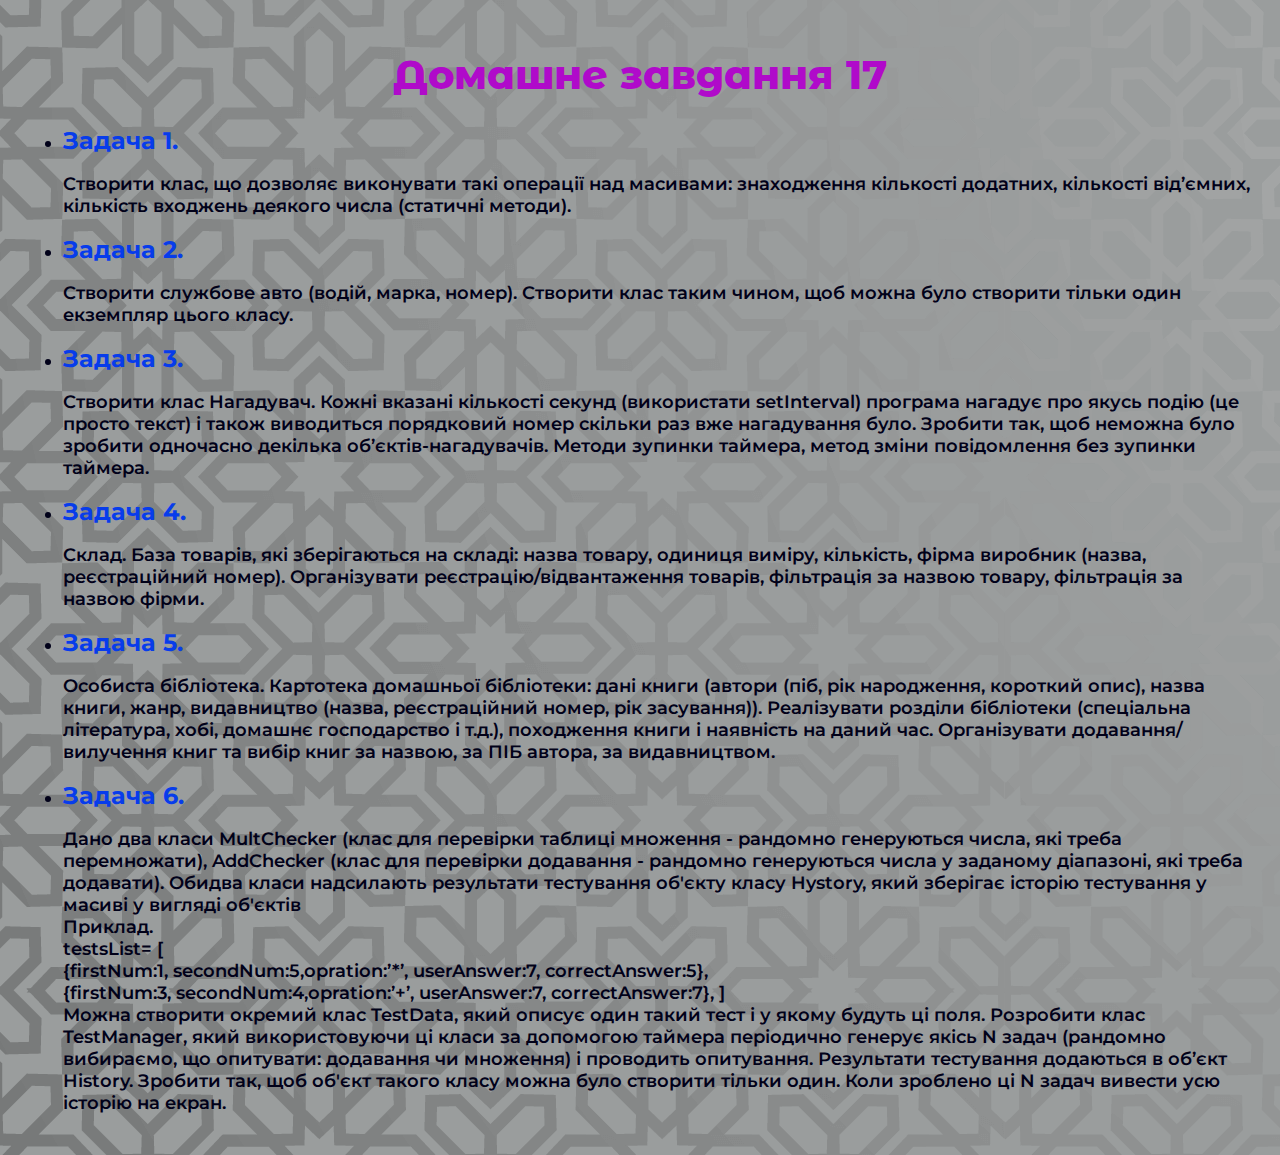
<file: index.html>
<!DOCTYPE html>
<html lang="en">
  <head>
    <meta charset="UTF-8" />
    <meta http-equiv="X-UA-Compatible" content="IE=edge" />
    <meta name="viewport" content="width=device-width, initial-scale=1.0" />
    <link rel="stylesheet" href="./style.css" />
    <link rel="preconnect" href="https://fonts.googleapis.com" />
    <link rel="preconnect" href="https://fonts.gstatic.com" crossorigin />
    <link
      href="https://fonts.googleapis.com/css2?family=Montserrat+Alternates:wght@800&family=Montserrat:wght@500;700&display=swap"
      rel="stylesheet"
    />
    <title>Домашне завдання 17</title>
  </head>

  <body>
    <div class="wrapper">
      <h1>Домашне завдання 17</h1>
      <ul>
        <li>
          <a href="./tasks/task1.html">Задача 1.</a>
          <p>
            Створити клас, що дозволяє виконувати такі операції над масивами:
            знаходження кількості додатних, кількості від’ємних, кількість
            входжень деякого числа (статичні методи).
          </p>
        </li>
        <li>
          <a href="./tasks/task2.html">Задача 2.</a>
          <p>
            Створити службове авто (водій, марка, номер). Створити клас таким
            чином, щоб можна було створити тільки один екземпляр цього класу.
          </p>
        </li>
        <li>
          <a href="./tasks/task3.html">Задача 3.</a>
          <p>
            Створити клас Нагадувач. Кожні вказані кількості секунд (використати
            setInterval) програма нагадує про якусь подію (це просто текст) і
            також виводиться порядковий номер скільки раз вже нагадування було.
            Зробити так, щоб неможна було зробити одночасно декілька
            об’єктів-нагадувачів. Методи зупинки таймера, метод зміни
            повідомлення без зупинки таймера.
          </p>
        </li>
        <li>
          <a href="./tasks/task4.html">Задача 4.</a>
          <p>
            Склад. База товарів, які зберігаються на складі: назва товару,
            одиниця виміру, кількість, фірма виробник (назва, реєстраційний
            номер). Організувати реєстрацію/відвантаження товарів, фільтрація за
            назвою товару, фільтрація за назвою фірми.
          </p>
        </li>
        <li>
          <a href="./tasks/task5.html">Задача 5.</a>
          <p>
            Особиста бібліотека. Картотека домашньої бібліотеки: дані книги
            (автори (піб, рік народження, короткий опис), назва книги, жанр,
            видавництво (назва, реєстраційний номер, рік засування)).
            Реалізувати розділи бібліотеки (спеціальна література, хобі, домашнє
            господарство і т.д.), походження книги і наявність на даний час.
            Організувати додавання/вилучення книг та вибір книг за назвою, за
            ПІБ автора, за видавництвом.
          </p>
        </li>
        <li>
          <a href="./tasks/task6.html">Задача 6.</a>
          <p>
            Дано два класи MultChecker (клас для перевірки таблиці множення -
            рандомно генеруються числа, які треба перемножати), AddChecker (клас
            для перевірки додавання - рандомно генеруються числа у заданому
            діапазоні, які треба додавати). Обидва класи надсилають результати
            тестування об'єкту класу Hystory, який зберігає історію тестування у
            масиві у вигляді об'єктів<br />
            Приклад.<br />
            testsList= [<br />
            {firstNum:1, secondNum:5,opration:’*’, userAnswer:7,
            correctAnswer:5},<br />
            {firstNum:3, secondNum:4,opration:’+’, userAnswer:7,
            correctAnswer:7}, ]<br />
            Можна створити окремий клас TestData, який описує один такий тест і
            у якому будуть ці поля. Розробити клас TestManager, який
            використовуючи ці класи за допомогою таймера періодично генерує
            якісь N задач (рандомно вибираємо, що опитувати: додавання чи
            множення) і проводить опитування. Результати тестування додаються в
            об’єкт History. Зробити так, щоб об'єкт такого класу можна було
            створити тільки один. Коли зроблено ці N задач вивести усю історію
            на екран.
          </p>
        </li>
      </ul>
    </div>
  </body>
</html>
</file>
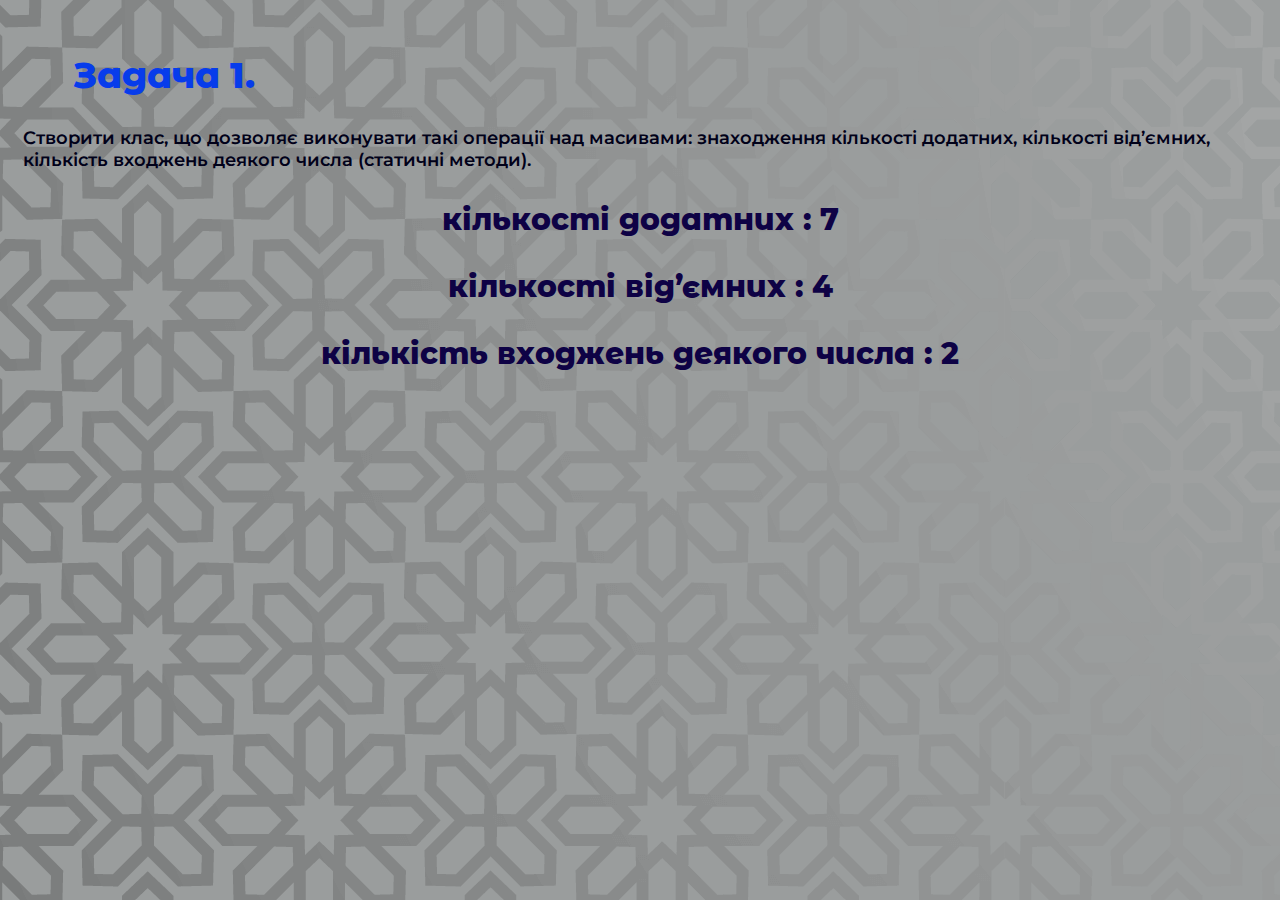
<file: tasks/task1.html>
<!DOCTYPE html>
<html lang="en">
  <head>
    <meta charset="UTF-8" />
    <meta http-equiv="X-UA-Compatible" content="IE=edge" />
    <meta name="viewport" content="width=device-width, initial-scale=1.0" />
    <link rel="stylesheet" href="../style.css" />
    <link rel="preconnect" href="https://fonts.googleapis.com" />
    <link rel="preconnect" href="https://fonts.gstatic.com" crossorigin />
    <link
      href="https://fonts.googleapis.com/css2?family=Montserrat+Alternates:wght@800&family=Montserrat:wght@400;600&display=swap"
      rel="stylesheet"
    />
    <title>Задача 1</title>
  </head>

  <body>
    <div class="wrapper">
      <h2>Задача 1.</h2>
      <p>
        Створити клас, що дозволяє виконувати такі операції над масивами:
        знаходження кількості додатних, кількості від’ємних, кількість входжень
        деякого числа (статичні методи).
      </p>
      <script>
        class ExecutionOfOperations {
          static NumPositiveNumbers(numArr) {
            let PositiveCounter = 0
            for (let num of numArr) {
              if (num > 0) PositiveCounter++
            }
            return PositiveCounter
          }
          static NumNegativeNumbers(numArr) {
            let NegativeCounter = 0
            for (let num of numArr) {
              if (num < 0) NegativeCounter++
            }
            return NegativeCounter
          }
          static NumCertainNumbers(numArr, number) {
            let CertainCounter = 0
            for (let num of numArr) {
              if (num === number) CertainCounter++
            }
            return CertainCounter
          }
        }
        let numArr = [5, 10 - 7, 7, 3, -5, 8, 7, -2, -9, 4, -6]
        document.write(
          `<h3>кількості додатних : ${ExecutionOfOperations.NumPositiveNumbers(
            numArr
          )}</h3>`
        )
        document.write(
          `<h3>кількості від’ємних : ${ExecutionOfOperations.NumNegativeNumbers(
            numArr
          )}</h3>`
        )
        document.write(
          `<h3>кількість входжень
        деякого числа : ${ExecutionOfOperations.NumCertainNumbers(
          numArr,
          7
        )}</h3>`
        )
      </script>
    </div>
  </body>
</html>
</file>
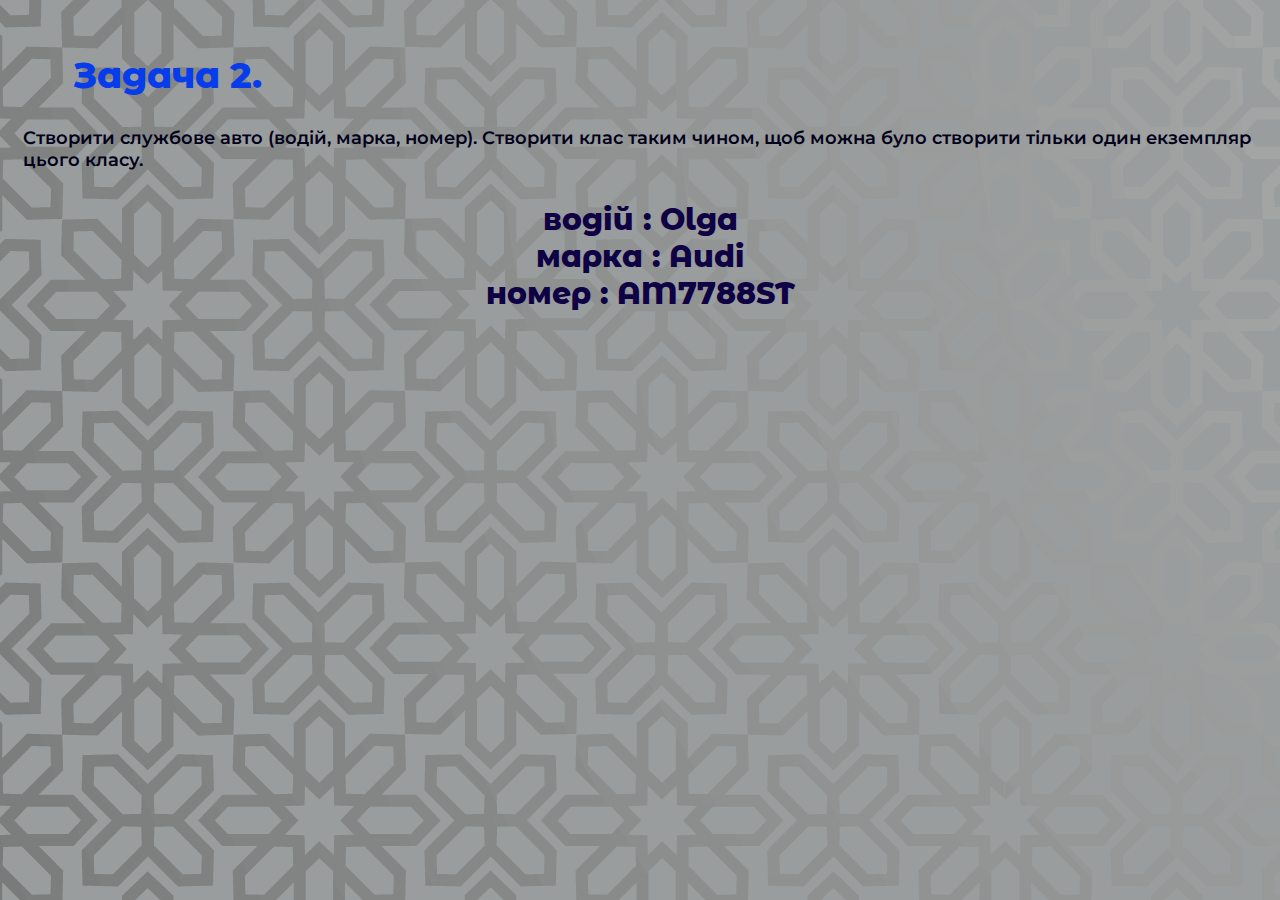
<file: tasks/task2.html>
<!DOCTYPE html>
<html lang="en">
  <head>
    <meta charset="UTF-8" />
    <meta http-equiv="X-UA-Compatible" content="IE=edge" />
    <meta name="viewport" content="width=device-width, initial-scale=1.0" />
    <link rel="stylesheet" href="../style.css" />
    <link rel="preconnect" href="https://fonts.googleapis.com" />
    <link rel="preconnect" href="https://fonts.gstatic.com" crossorigin />
    <link
      href="https://fonts.googleapis.com/css2?family=Montserrat+Alternates:wght@800&family=Montserrat:wght@400;600&display=swap"
      rel="stylesheet"
    />
    <title>Задача 2</title>
  </head>

  <body>
    <div class="wrapper">
      <h2>Задача 2.</h2>
      <p>
        Створити службове авто (водій, марка, номер). Створити клас таким чином,
        щоб можна було створити тільки один екземпляр цього класу.
      </p>
      <script>
        class CompanyCar {
          static carObj
          constructor(driver, brand, number) {
            if (CompanyCar.carObj) return CompanyCar.carObj
            this.driver = driver
            this.brand = brand
            this.number = number
            CompanyCar.carObj = this
          }
          toString() {
            return `<h3>водій : ${this.driver}<br>марка : ${this.brand}<br>номер : ${this.number}</h3>`
          }
        }
        companyCar = new CompanyCar("Olga", "Audi", "AM7788ST")
        document.write(`${companyCar}`)
      </script>
    </div>
  </body>
</html>
</file>
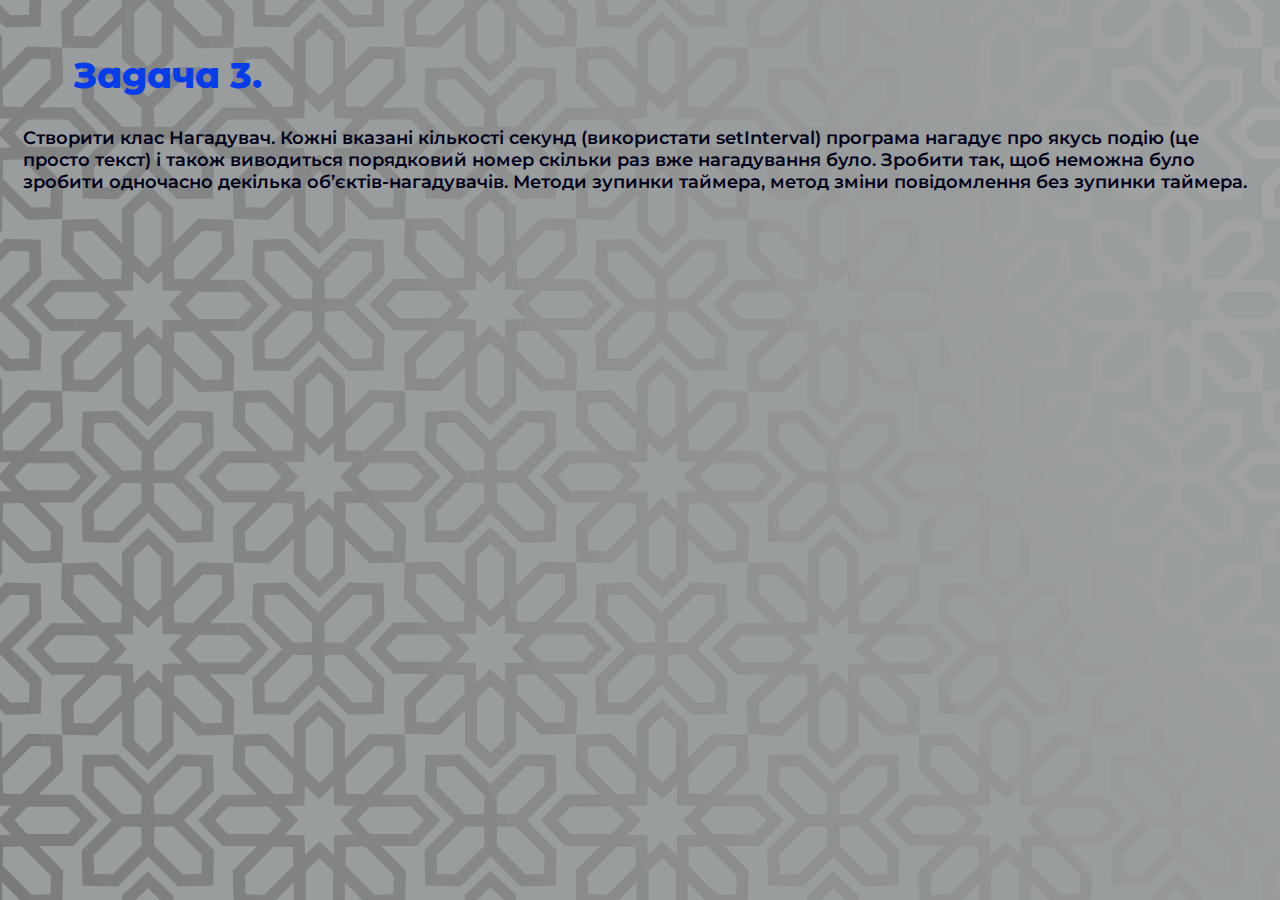
<file: tasks/task3.html>
<!DOCTYPE html>
<html lang="en">
  <head>
    <meta charset="UTF-8" />
    <meta http-equiv="X-UA-Compatible" content="IE=edge" />
    <meta name="viewport" content="width=device-width, initial-scale=1.0" />
    <link rel="stylesheet" href="../style.css" />
    <link rel="preconnect" href="https://fonts.googleapis.com" />
    <link rel="preconnect" href="https://fonts.gstatic.com" crossorigin />
    <link
      href="https://fonts.googleapis.com/css2?family=Montserrat+Alternates:wght@800&family=Montserrat:wght@400;600&display=swap"
      rel="stylesheet"
    />
    <title>Задача 3</title>
  </head>

  <body>
    <div class="wrapper">
      <h2>Задача 3.</h2>
      <p>
        Створити клас Нагадувач. Кожні вказані кількості секунд (використати
        setInterval) програма нагадує про якусь подію (це просто текст) і також
        виводиться порядковий номер скільки раз вже нагадування було. Зробити
        так, щоб неможна було зробити одночасно декілька об’єктів-нагадувачів.
        Методи зупинки таймера, метод зміни повідомлення без зупинки таймера.
      </p>
      <script>
        class Reminder {
          static reminderObj
          constructor(message, time) {
            if (Reminder.reminderObj) return Reminder.reminderObj
            this.message = message
            this.time = time
            this.timer
            this.counter = 1
            Reminder.reminderObj = this
          }
          timer() {
            this.timer = setInterval(() => {
              document.write(`${this.message} ${this.counter}<br>`)
              this.counter++
            }, this.time * 1000)
          }
          stopTimer(valueTime) {
            setTimeout(() => {
              clearInterval(this.timer)
            }, valueTime * 1000)
          }
          newMessage(valueMessage, valueTime) {
            setTimeout(() => {
              this.message = valueMessage
            }, valueTime * 1000)
          }
        }
        let reminder = new Reminder("перше нагадування", 2)
        reminder.timer()
        reminder.stopTimer(12)
        reminder.newMessage("друге нагадування", 6)
      </script>
    </div>
  </body>
</html>
</file>
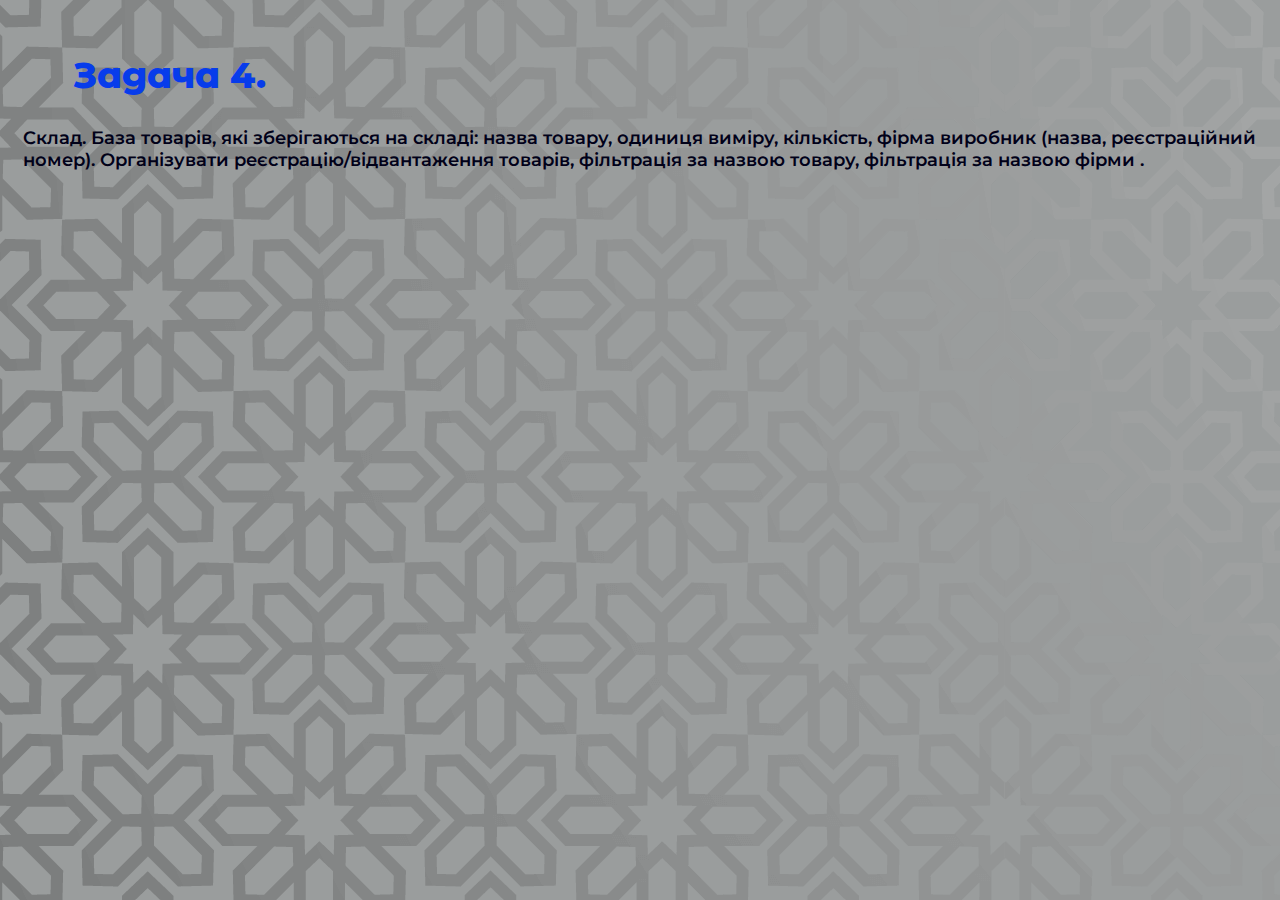
<file: tasks/task4.html>
<!DOCTYPE html>
<html lang="en">
  <head>
    <meta charset="UTF-8" />
    <meta http-equiv="X-UA-Compatible" content="IE=edge" />
    <meta name="viewport" content="width=device-width, initial-scale=1.0" />
    <link rel="stylesheet" href="../style.css" />
    <link rel="preconnect" href="https://fonts.googleapis.com" />
    <link rel="preconnect" href="https://fonts.gstatic.com" crossorigin />
    <link
      href="https://fonts.googleapis.com/css2?family=Montserrat+Alternates:wght@800&family=Montserrat:wght@400;600&display=swap"
      rel="stylesheet"
    />
    <title>Задача 4</title>
  </head>

  <body>
    <div class="wrapper">
      <h2>Задача 4.</h2>
      <p>
        Склад. База товарів, які зберігаються на складі: назва товару, одиниця
        виміру, кількість, фірма виробник (назва, реєстраційний номер).
        Організувати реєстрацію/відвантаження товарів, фільтрація за назвою
        товару, фільтрація за назвою фірми .
      </p>
      <script>
        class Product {
          constructor(initProduct) {
            this.productName = initProduct.productName
            this.unit = initProduct.unit
            this.quantity = initProduct.quantity
            this.company = new Company(initProduct)
          }
          toString() {
            return `<span><br>назва товару : ${this.productName}<br>одиниця виміру : ${this.unit}; кількість : ${this.quantity}<br>фірма виробник : ${this.company}</span>`
          }
        }
        class Company {
          constructor({ companyTitle, companyId }) {
            this.companyTitle = companyTitle
            this.companyId = companyId
          }
          toString() {
            return `<span>назва : ${this.companyTitle}; реєстраційний номер : ${this.companyId}</span>`
          }
        }
        class Stock {
          constructor(productList) {
            this.products = [...productList]
          }
          //реєстрація товарів
          registrstionProduct(newProduct) {
            this.products.push(newProduct)
          }
          //відвантаження товарів
          shipmentProduct(productName, quantity, companyTitle) {
            for (const product of this.products) {
              if (
                product.productName === productName &&
                product.quantity >= quantity &&
                product.company.companyTitle === companyTitle
              )
                product.quantity -= quantity
            }
          }
          // фільтрація за назвою товару
          filterForProductName(productName) {
            return this.products.filter(
              (item) => item.productName === productName
            )
          }
          // фільтрація за назвою фірми
          filterForCompanyTitle(companyTitle) {
            return this.products.filter(
              (item) => item.company.companyTitle === companyTitle
            )
          }
          toString() {
            return `${this.products}`
          }
        }
        const productList = [
          new Product({
            productName: "product1",
            unit: "pieces",
            quantity: "10",
            companyTitle: "Title1",
            companyId: 123456,
          }),
          new Product({
            productName: "product1",
            unit: "pieces",
            quantity: "15",
            companyTitle: "Title2",
            companyId: 456789,
          }),
          new Product({
            productName: "product1",
            unit: "pieces",
            quantity: "20",
            companyTitle: "Title3",
            companyId: 987654,
          }),
          new Product({
            productName: "product2",
            unit: "pieces",
            quantity: "20",
            companyTitle: "Title1",
            companyId: 123456,
          }),
          new Product({
            productName: "product2",
            unit: "pieces",
            quantity: "15",
            companyTitle: "Title2",
            companyId: 456789,
          }),
          new Product({
            productName: "product2",
            unit: "pieces",
            quantity: "10",
            companyTitle: "Title3",
            companyId: 987654,
          }),
          new Product({
            productName: "product3",
            unit: "pieces",
            quantity: "25",
            companyTitle: "Title1",
            companyId: 123456,
          }),
          new Product({
            productName: "product3",
            unit: "pieces",
            quantity: "30",
            companyTitle: "Title2",
            companyId: 456789,
          }),
          new Product({
            productName: "product3",
            unit: "pieces",
            quantity: "10",
            companyTitle: "Title3",
            companyId: 987654,
          }),
        ]
        stock = new Stock(productList)
        stock.shipmentProduct("product2", 5, "Title2")
        stock.filterForProductName("product2")
        stock.filterForCompanyTitle("Title2")
      </script>
    </div>
  </body>
</html>
</file>
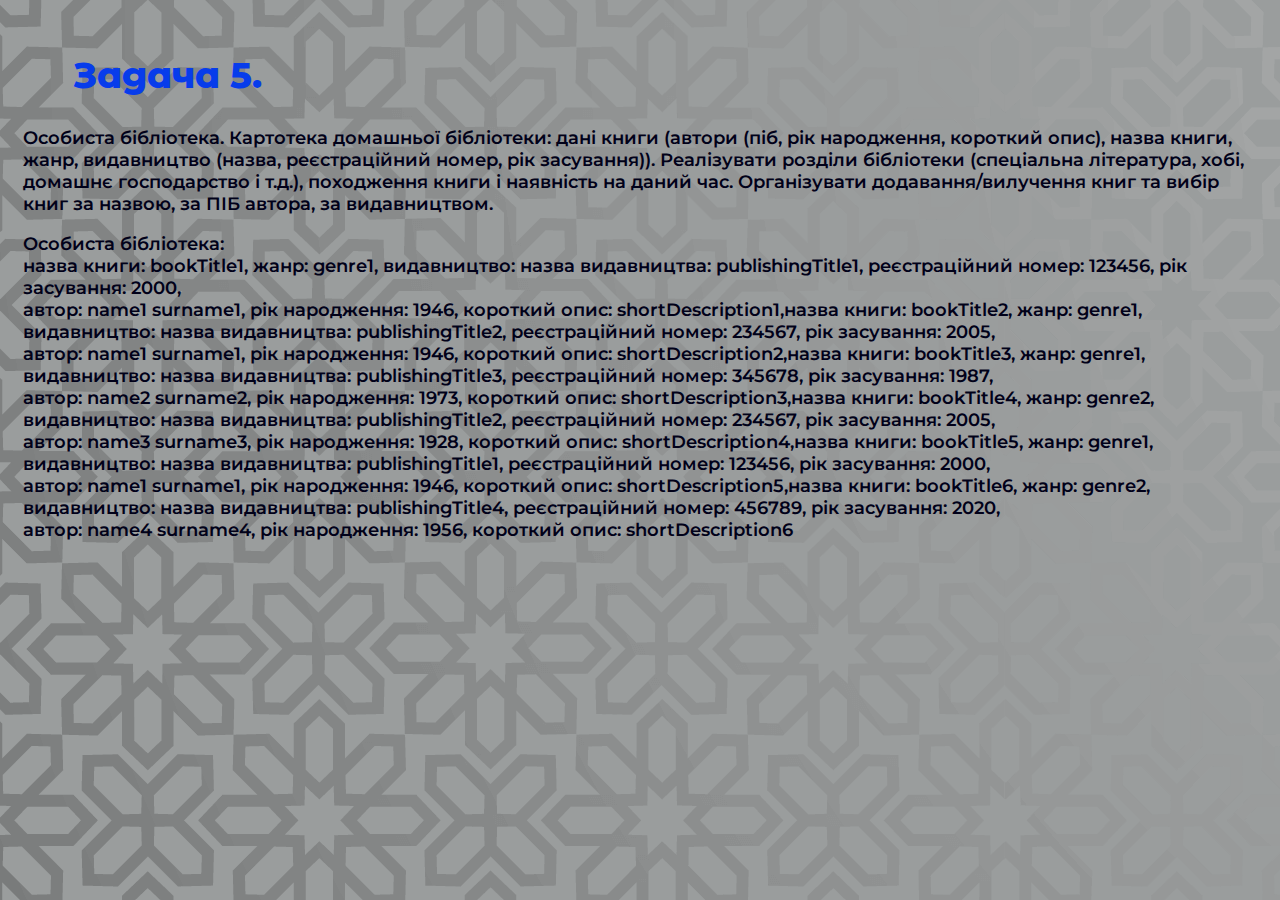
<file: tasks/task5.html>
<!DOCTYPE html>
<html lang="en">
  <head>
    <meta charset="UTF-8" />
    <meta http-equiv="X-UA-Compatible" content="IE=edge" />
    <meta name="viewport" content="width=device-width, initial-scale=1.0" />
    <link rel="stylesheet" href="../style.css" />
    <link rel="preconnect" href="https://fonts.googleapis.com" />
    <link rel="preconnect" href="https://fonts.gstatic.com" crossorigin />
    <link
      href="https://fonts.googleapis.com/css2?family=Montserrat+Alternates:wght@800&family=Montserrat:wght@400;600&display=swap"
      rel="stylesheet"
    />
    <title>Задача 5</title>
  </head>

  <body>
    <div class="wrapper">
      <h2>Задача 5.</h2>
      <p>
        Особиста бібліотека. Картотека домашньої бібліотеки: дані книги (автори
        (піб, рік народження, короткий опис), назва книги, жанр, видавництво
        (назва, реєстраційний номер, рік засування)). Реалізувати розділи
        бібліотеки (спеціальна література, хобі, домашнє господарство і т.д.),
        походження книги і наявність на даний час. Організувати
        додавання/вилучення книг та вибір книг за назвою, за ПІБ автора, за
        видавництвом.
      </p>
      <script>
        class Author {
          constructor({ name, surname, yearOfBirth, shortDescription }) {
            this.name = name
            this.surname = surname
            this.yearOfBirth = yearOfBirth
            this.shortDescription = shortDescription
          }
          get fullname() {
            return this.name + " " + this.surname
          }
          toString() {
            return `автор: ${this.fullname}, рік народження: ${this.yearOfBirth}, короткий опис: ${this.shortDescription}`
          }
        }
        class Publishing {
          constructor({
            publishingTitle,
            registrationNumber,
            yearOfFoundation,
          }) {
            this.publishingTitle = publishingTitle
            this.registrationNumber = registrationNumber
            this.yearOfFoundation = yearOfFoundation
          }
          toString() {
            return `назва видавництва: ${this.publishingTitle}, реєстраційний номер: ${this.registrationNumber}, рік засування: ${this.yearOfFoundation}`
          }
        }
        class Book {
          constructor(initBook) {
            this.bookTitle = initBook.bookTitle
            this.genre = initBook.genre
            this.publishing = new Publishing(initBook)
            this.author = new Author(initBook)
          }
          toString() {
            return `назва книги: ${this.bookTitle}, жанр: ${this.genre}, видавництво: ${this.publishing},<br> ${this.author}`
          }
        }
        const booksList = [
          new Book({
            bookTitle: "bookTitle1",
            genre: "genre1",
            publishingTitle: "publishingTitle1",
            registrationNumber: "123456",
            yearOfFoundation: "2000",
            name: "name1",
            surname: "surname1",
            yearOfBirth: "1946",
            shortDescription: "shortDescription1",
          }),
          new Book({
            bookTitle: "bookTitle2",
            genre: "genre1",
            publishingTitle: "publishingTitle2",
            registrationNumber: "234567",
            yearOfFoundation: "2005",
            name: "name1",
            surname: "surname1",
            yearOfBirth: "1946",
            shortDescription: "shortDescription2",
          }),
          new Book({
            bookTitle: "bookTitle3",
            genre: "genre1",
            publishingTitle: "publishingTitle3",
            registrationNumber: "345678",
            yearOfFoundation: "1987",
            name: "name2",
            surname: "surname2",
            yearOfBirth: "1973",
            shortDescription: "shortDescription3",
          }),
          new Book({
            bookTitle: "bookTitle4",
            genre: "genre2",
            publishingTitle: "publishingTitle2",
            registrationNumber: "234567",
            yearOfFoundation: "2005",
            name: "name3",
            surname: "surname3",
            yearOfBirth: "1928",
            shortDescription: "shortDescription4",
          }),
          new Book({
            bookTitle: "bookTitle5",
            genre: "genre1",
            publishingTitle: "publishingTitle1",
            registrationNumber: "123456",
            yearOfFoundation: "2000",
            name: "name1",
            surname: "surname1",
            yearOfBirth: "1946",
            shortDescription: "shortDescription5",
          }),
          new Book({
            bookTitle: "bookTitle6",
            genre: "genre2",
            publishingTitle: "publishingTitle4",
            registrationNumber: "456789",
            yearOfFoundation: "2020",
            name: "name4",
            surname: "surname4",
            yearOfBirth: "1956",
            shortDescription: "shortDescription6",
          }),
        ]
        class Library {
          constructor(bookList) {
            this.bookList = bookList
          }
          // додавання книг
          addBook(initBooks) {
            this.bookList.push(initBooks)
          }
          //вилучення книг
          removeBook(bookTitle) {
            this.bookList = this.bookList.filter(
              (book) => book.bookTitle !== bookTitle
            )
          }
          //розділи бібліотеки
          getBooksBySectionOfLibrary(genre) {
            return this.bookList.filter((book) => book.genre === genre)
          }
          //наявність на даний час
          getBookAvailabilityATtheMoment(bookTitle) {
            return this.bookList.some((book) => book.bookTitle === bookTitle)
          }
          //вибір книг за назвою
          getBookSelectionByTitle(bookTitle) {
            return this.bookList.filter((book) => book.bookTitle === bookTitle)
          }
          //вибір книг за ПІБ автора
          getBookSelectionByAuthor(fullname) {
            return this.bookList.filter(
              (book) => book.author.fullname === fullname
            )
          }
          //вибір книг за видавництвом
          getBookSelectionByPublishing(publishingTitle) {
            return this.bookList.filter(
              (book) => book.publishing.publishingTitle === publishingTitle
            )
          }
          toString() {
            return `Особиста бібліотека:<br>${this.bookList}`
          }
        }
        myBooks = new Library(booksList)
        document.write(`${myBooks}`)
      </script>
    </div>
  </body>
</html>
</file>
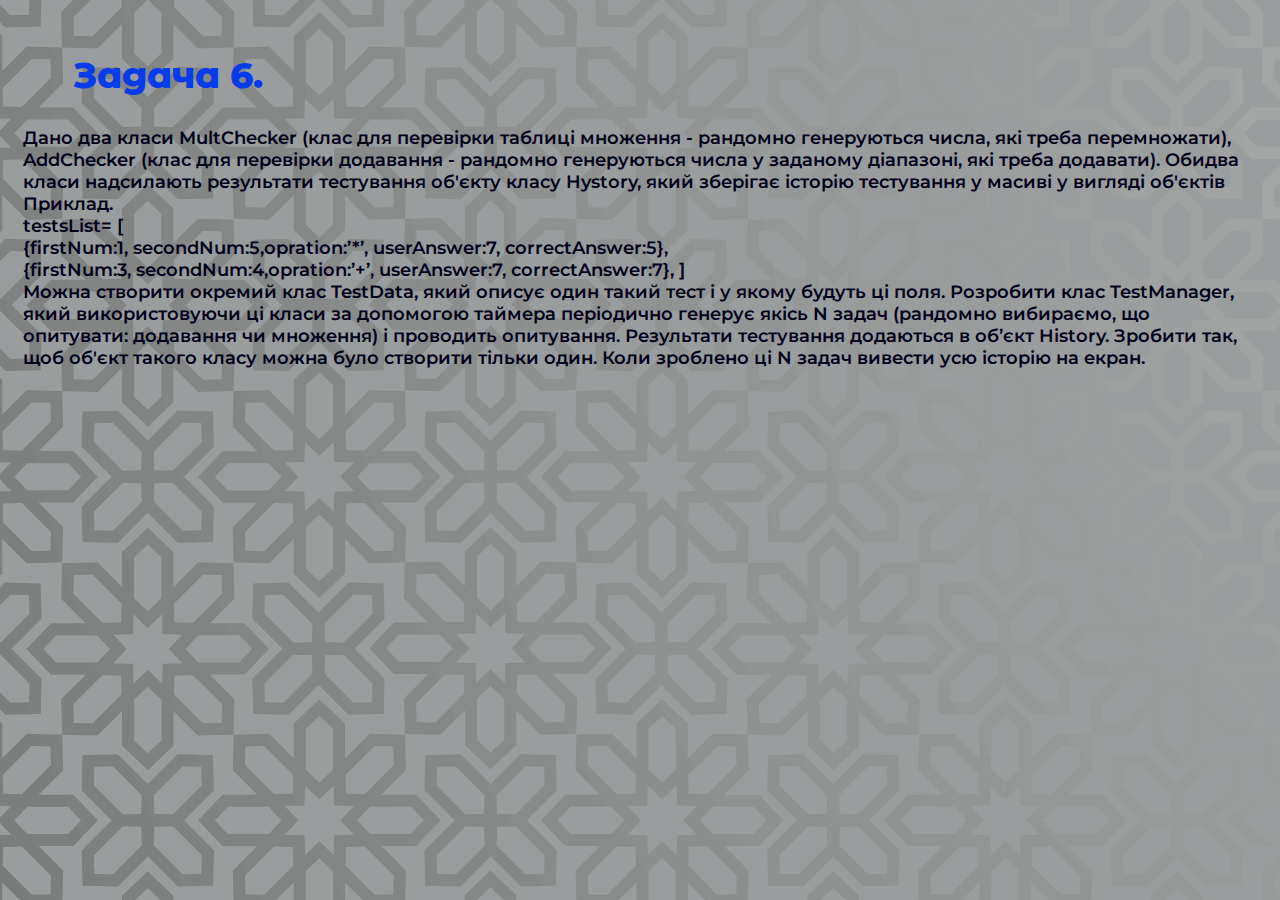
<file: tasks/task6.html>
<!DOCTYPE html>
<html lang="en">
  <head>
    <meta charset="UTF-8" />
    <meta http-equiv="X-UA-Compatible" content="IE=edge" />
    <meta name="viewport" content="width=device-width, initial-scale=1.0" />
    <link rel="stylesheet" href="../style.css" />
    <link rel="preconnect" href="https://fonts.googleapis.com" />
    <link rel="preconnect" href="https://fonts.gstatic.com" crossorigin />
    <link
      href="https://fonts.googleapis.com/css2?family=Montserrat+Alternates:wght@800&family=Montserrat:wght@400;600&display=swap"
      rel="stylesheet"
    />
    <title>Задача 6</title>
  </head>

  <body>
    <div class="wrapper">
      <h2>Задача 6.</h2>
      <p>
        Дано два класи MultChecker (клас для перевірки таблиці множення -
        рандомно генеруються числа, які треба перемножати), AddChecker (клас для
        перевірки додавання - рандомно генеруються числа у заданому діапазоні,
        які треба додавати). Обидва класи надсилають результати тестування
        об'єкту класу Hystory, який зберігає історію тестування у масиві у
        вигляді об'єктів<br />
        Приклад.<br />
        testsList= [<br />
        {firstNum:1, secondNum:5,opration:’*’, userAnswer:7,
        correctAnswer:5},<br />
        {firstNum:3, secondNum:4,opration:’+’, userAnswer:7, correctAnswer:7},
        ]<br />
        Можна створити окремий клас TestData, який описує один такий тест і у
        якому будуть ці поля. Розробити клас TestManager, який використовуючи ці
        класи за допомогою таймера періодично генерує якісь N задач (рандомно
        вибираємо, що опитувати: додавання чи множення) і проводить опитування.
        Результати тестування додаються в об’єкт History. Зробити так, щоб
        об'єкт такого класу можна було створити тільки один. Коли зроблено ці N
        задач вивести усю історію на екран.
      </p>
      <script>
        class MultChecker {
          constructor(minNum, maxNum) {
            this.minNum = minNum
            this.maxNum = maxNum
          }
          getRandomNum() {
            return (
              Math.floor(Math.random() * (this.maxNum - this.minNum + 1)) +
              this.minNum
            )
          }
          test() {
            const num1 = this.getRandomNum()
            const num2 = this.getRandomNum()
            const correctAnswer = num1 * num2
            const userAnswer = parseInt(prompt(`${num1} * ${num2} =`))
            History.HistoryList = {
              num1,
              num2,
              operation: "*",
              userAnswer,
              correctAnswer,
            }
          }
        }
        class AddChecker {
          constructor(minNum, maxNum) {
            this.minNum = minNum
            this.maxNum = maxNum
          }
          getRandomNum() {
            return (
              Math.floor(Math.random() * (this.maxNum - this.minNum + 1)) +
              this.minNum
            )
          }
          test() {
            const num1 = this.getRandomNum()
            const num2 = this.getRandomNum()
            const correctAnswer = num1 + num2
            const userAnswer = parseInt(prompt(`${num1} + ${num2} =`))
            History.HistoryList = {
              num1,
              num2,
              operation: "+",
              userAnswer,
              correctAnswer,
            }
          }
        }
        class TestData {
          constructor(num1, num2, operation, userAnswer, correctAnswer) {
            this.num1 = num1
            this.num2 = num2
            this.operation = operation
            this.userAnswer = userAnswer
            this.correctAnswer = correctAnswer
          }
          toString() {
            return this
          }
        }
        class TestManager {
          constructor(minNum, maxNum, counter, interval) {
            this.minNum = minNum
            this.maxNum = maxNum
            this.counter = counter
            this.interval = interval
          }
          start() {
            setTimeout(() => {
              this.counter--
              Math.floor(Math.random() * 2 + 1) === 1
                ? new AddChecker(this.minNum, this.maxNum).test()
                : new MultChecker(1, 10).test()
              if (this.counter > 0) this.start()
            }, this.interval * 1000)
          }
        }
        class History {
          static HistoryObj
          static historyList = []
          constructor(obj) {
            if (History.HistoryObj) return History.HistoryObj
            History.historyList = { ...obj }
            History.HistoryObj = this
          }
          static get HistoryList() {
            return History.historyList
          }
          static set HistoryList(res) {
            return History.historyList.push(res)
          }
          static toString() {
            return History.HistoryList
          }
        }

        testManager = new TestManager(1, 100, 5, 1)
        testManager.start()
        console.log(History.toString())
      </script>
    </div>
  </body>
</html>
</file>
<file: style.css>
body {
  font-family: "Montserrat", sans-serif;
  font-size: 18px;
  font-weight: 600;
  color: #010119;

  background-image: url("./img/fon.png");
  background-color: rgba(82, 88, 88, 0.585);
}

.wrapper {
  max-width: 1950px;
  margin: 0 auto;
  padding: 15px;
}

h1 {
  font-family: "Montserrat Alternates", sans-serif;
  font-weight: 800;
  font-size: 40px;
  text-align: center;
  color: #b00aca;
}

h2 {
  font-family: "Montserrat Alternates", sans-serif;
  font-weight: 800;
  font-size: 36px;
  color: #073ceb;
  padding-left: 50px;
}

h3 {
  font-family: "Montserrat Alternates", sans-serif;
  font-weight: 800;
  font-size: 30px;
  color: #0e0245;
  text-align: center;
}

ol li {
  padding: 5px 15px;
}

span {
  font-family: "Montserrat Alternates", sans-serif;
  color: #0e0245;
}
table {
  display: inline-flex;
}
td,
table {
  border: 1px solid #04046d;
}
table,
.tekst {
  text-align: center;
}
td {
  background-color: rgba(255, 255, 255, 0.533);
}

a {
  text-decoration: none;
  font-size: 24px;
  font-weight: 700;
  color: #073ceb;
}

a:hover {
  color: #0d2d97;
}
.baner {
  margin: 0 auto;
  width: 350px;
  height: 550px;
}
.baner img {
  object-fit: cover;
  width: 100%;
  height: 100%;
}
</file>
